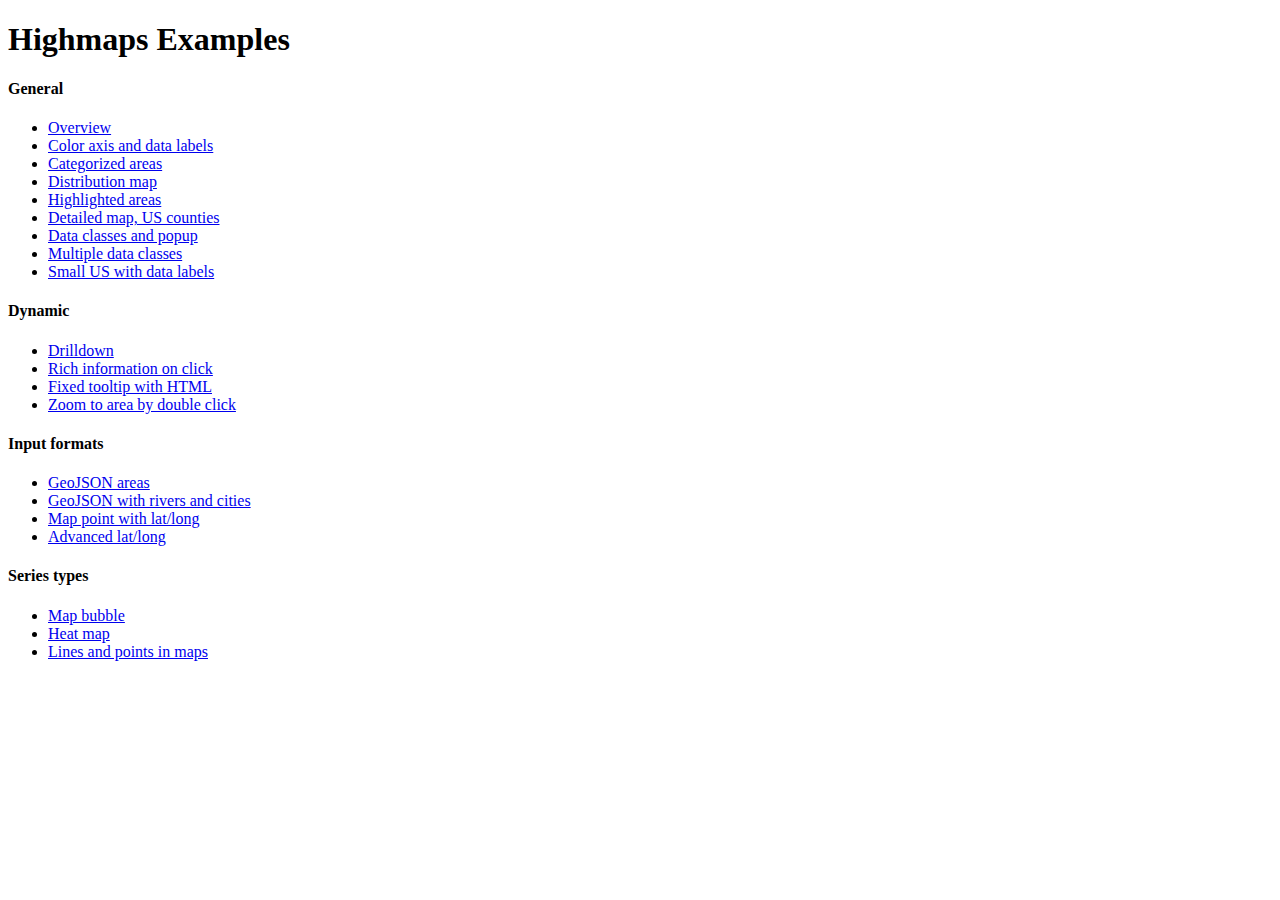
<file: static/highmaps/index.htm>
<!DOCTYPE HTML PUBLIC "-//W3C//DTD HTML 4.01//EN" "http://www.w3.org/TR/html4/strict.dtd">
<html>
	<head>
		<meta http-equiv="Content-Type" content="text/html; charset=utf-8" />
		<title>Highmaps Examples</title>
	</head>
	<body>
		<h1>Highmaps Examples</h1>
		<h4>General</h4>
		<ul>
			<li><a href="examples/all-maps/index.htm">Overview</a></li>
			<li><a href="examples/color-axis/index.htm">Color axis and data labels</a></li>
			<li><a href="examples/category-map/index.htm">Categorized areas</a></li>
			<li><a href="examples/distribution/index.htm">Distribution map</a></li>
			<li><a href="examples/all-areas-as-null/index.htm">Highlighted areas</a></li>
			<li><a href="examples/us-counties/index.htm">Detailed map, US counties</a></li>
			<li><a href="examples/data-class-two-ranges/index.htm">Data classes and popup</a></li>
			<li><a href="examples/data-class-ranges/index.htm">Multiple data classes</a></li>
			<li><a href="examples/us-data-labels/index.htm">Small US with data labels</a></li>
		</ul>

		<h4>Dynamic</h4>
		<ul>
			<li><a href="examples/map-drilldown/index.htm">Drilldown</a></li>
			<li><a href="examples/rich-info/index.htm">Rich information on click</a></li>
			<li><a href="examples/tooltip/index.htm">Fixed tooltip with HTML</a></li>
			<li><a href="examples/doubleclickzoomto/index.htm">Zoom to area by double click</a></li>
		</ul>
		
		<h4>Input formats</h4>
		<ul>
			<li><a href="examples/geojson/index.htm">GeoJSON areas</a></li>
			<li><a href="examples/geojson-multiple-types/index.htm">GeoJSON with rivers and cities</a></li>
			<li><a href="examples/mappoint-latlon/index.htm">Map point with lat/long</a></li>
			<li><a href="examples/latlon-advanced/index.htm">Advanced lat/long</a></li>
		</ul>
		<h4>Series types</h4>
		<ul>
			<li><a href="examples/map-bubble/index.htm">Map bubble</a></li>
			<li><a href="examples/heatmap/index.htm">Heat map</a></li>
			<li><a href="examples/mapline-mappoint/index.htm">Lines and points in maps</a></li>
		</ul>
	</body>
</html>
</file>
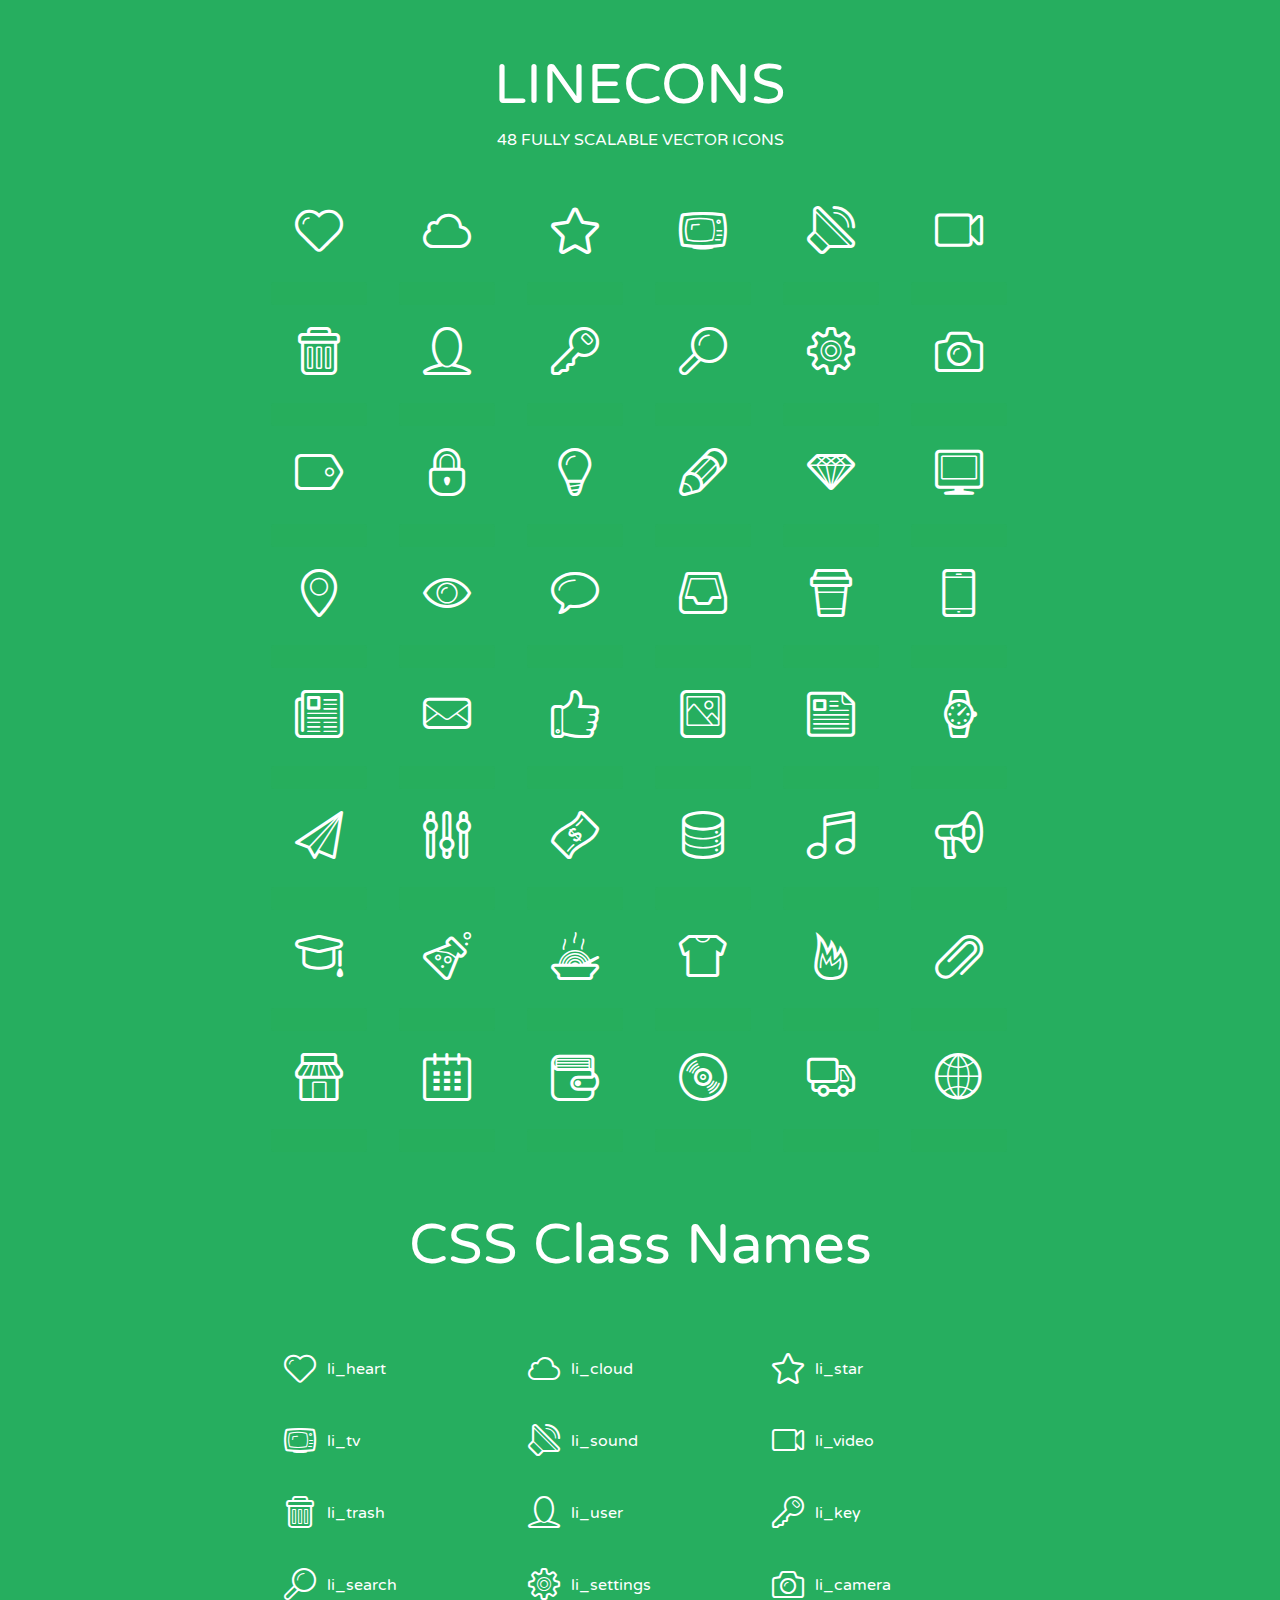
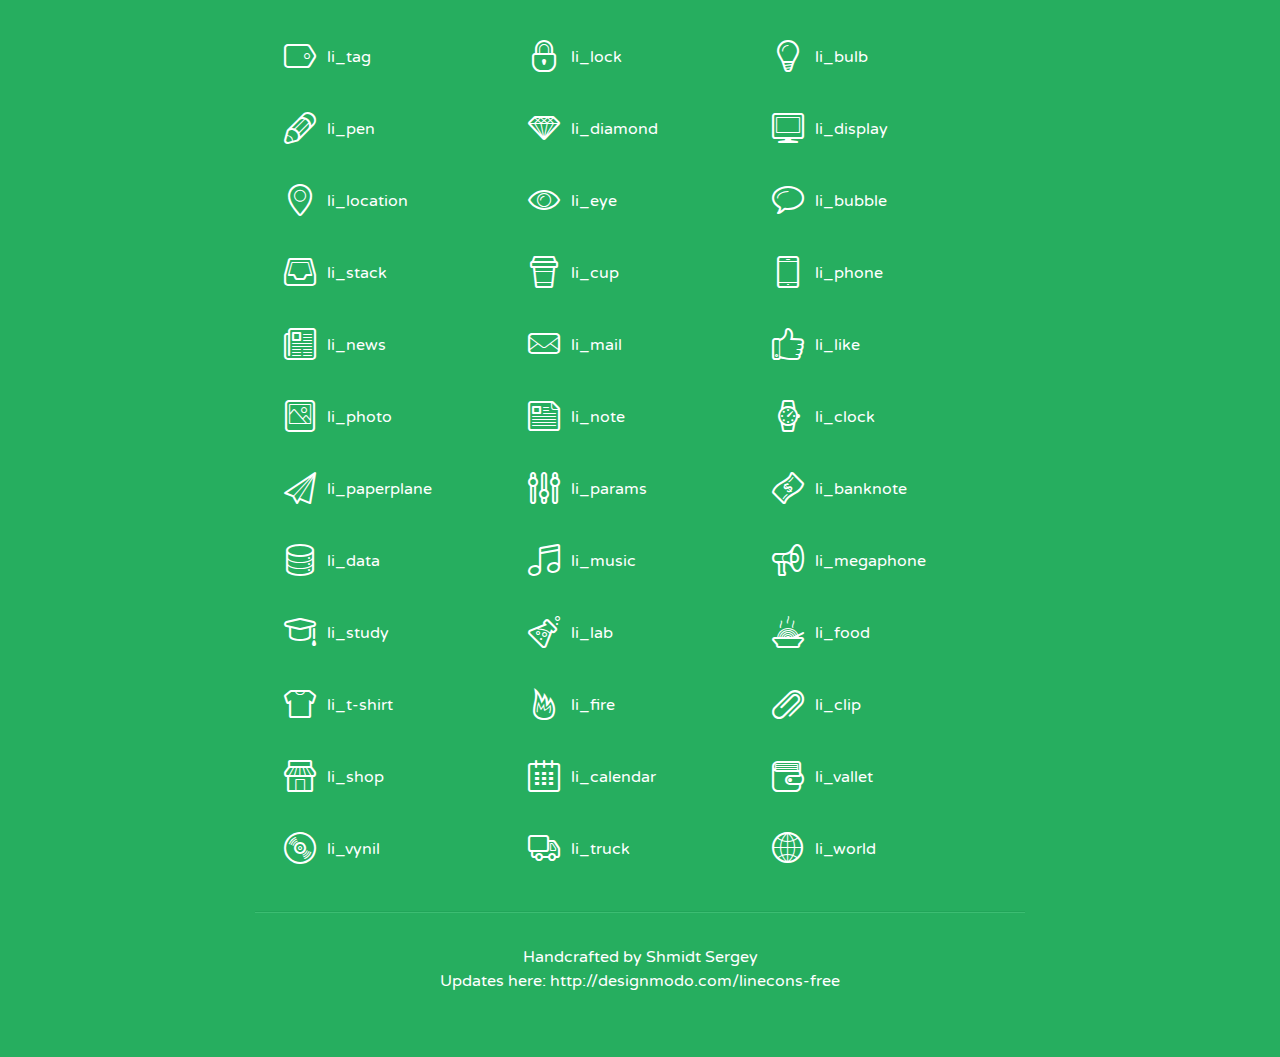
<file: flask/static/dashgum/lineicons/index.html>
<!doctype html>
<html>
<head>
<title>LINECONS - 48 Fully Scalable Vector Icons</title>
<link rel="stylesheet" href="style.css" />
<link href='http://fonts.googleapis.com/css?family=Varela+Round' rel='stylesheet' type='text/css'>
<!--[if lte IE 7]><script src="lte-ie7.js"></script><![endif]-->

<!-- 

Thanks http://icomoon.io/app/ for amazing service!

-->


<style>
	section, header, footer {display: block;}
	body {
		font-family: 'Varela Round', sans-serif;
		color: #333333;
		line-height: 1.5;
		font-size: 16px;
		background:#26ae5f;
		color:white;
		-moz-text-shadow: 0 1px 1px rgba(0, 0, 0, 0.21);
		-webkit-text-shadow: 0 1px 1px rgba(0, 0, 0, 0.21);
	}
	* {
		-moz-box-sizing: border-box;
		-webkit-box-sizing: border-box;
		box-sizing: border-box;
		margin: 0;
		padding: 0;
	}
	.glyph {
		float: left;
		text-align: center;
		padding: .5em;
		margin: 0 .5em;
		width: 7em;
		border-radius: .375em;
		top:0;
		position:relative;
		-webkit-transition:0.2s ease-in;
		-o-transition:0.2s ease-in;
		-moz-transition:0.2s ease-in;
		-ie-transition:0.2s ease-in;
		transition:0.2s ease-in;
	}
	.glyph input {
		width: 100%;
		text-align: center;
		font-family: consolas, monospace;
		border-radius:3px;
		border:none;
		padding:4px;
		background:#26AE5C;
		color:#26AE5C;
		-webkit-transition:0.2s ease-in;
		-o-transition:0.2s ease-in;
		-moz-transition:0.2s ease-in;
		-ie-transition:0.2s ease-in;
		transition:0.2s ease-in;
	}
	.glyph:hover input {
		background:#26ae5f;
		padding:4px;
		color:#ffffff;
	}
	.glyph:hover {
		-webkit-transition: all 0.5s ease-out;
		background:#222821;
		color:#fff;
		text-shadow: none;
		-moz-text-shadow: none;
		-webkit-text-shadow: none;
		top:-5px;
		position:relative;
	}
	.glyph input, .mtm {
		margin-top: .75em;
	}
	.w-main {
		width: 770px;
		text-align:center;
	}
	.centered {
		margin-left: auto;
		margin-right: auto;
	}
	.fs1 {
		font-size: 3em;
	}
	header {
		margin: 2em 0;
		padding-bottom: .5em;
	}
	header h1 {
		font-size: 3.5em;
		font-weight: normal;
	}
	.clearfix:before, .clearfix:after { content: ""; display: table; }
	.clearfix:after, .clear { clear: both; }
	footer {
		margin: 2em 0;
		padding: 2em 0;
		border-top: 1px solid rgb(60, 189, 114);
		box-shadow: 0 -1px rgb(33, 165, 89);
	}
	a, a:visited {
		color: #ffffff; text-decoration:none;
	}
	a:hover, a:focus {color: #222821; text-decoration:none;}
	.box1 {
		display: inline-block;
		width: 14em;
		padding: .25em .5em;
		margin: .5em 1em .5em 0;
		text-align:left;
		
	}
	.box1 span { 
		font-size:2em;
		position: relative;
		top: 0.25em;
		margin-right: 0.1em;
	}
</style>
</head>
<body>
	<div class="w-main centered">
	<section class="mtm clearfix" id="glyphs">
	<header>
		<h1>LINECONS</h1>
		<p>48 FULLY SCALABLE VECTOR ICONS</p>
	</header>
	<div class="glyph">
		<div class="fs1" aria-hidden="true" data-icon="&#xe000;"></div>
		<input type="text" readonly="readonly" value="&amp;#xe000;" />
	</div>
	<div class="glyph">
		<div class="fs1" aria-hidden="true" data-icon="&#xe001;"></div>
		<input type="text" readonly="readonly" value="&amp;#xe001;" />
	</div>
	<div class="glyph">
		<div class="fs1" aria-hidden="true" data-icon="&#xe002;"></div>
		<input type="text" readonly="readonly" value="&amp;#xe002;" />
	</div>
	<div class="glyph">
		<div class="fs1" aria-hidden="true" data-icon="&#xe003;"></div>
		<input type="text" readonly="readonly" value="&amp;#xe003;" />
	</div>
	<div class="glyph">
		<div class="fs1" aria-hidden="true" data-icon="&#xe004;"></div>
		<input type="text" readonly="readonly" value="&amp;#xe004;" />
	</div>
	<div class="glyph">
		<div class="fs1" aria-hidden="true" data-icon="&#xe005;"></div>
		<input type="text" readonly="readonly" value="&amp;#xe005;" />
	</div>
	<div class="glyph">
		<div class="fs1" aria-hidden="true" data-icon="&#xe006;"></div>
		<input type="text" readonly="readonly" value="&amp;#xe006;" />
	</div>
	<div class="glyph">
		<div class="fs1" aria-hidden="true" data-icon="&#xe007;"></div>
		<input type="text" readonly="readonly" value="&amp;#xe007;" />
	</div>
	<div class="glyph">
		<div class="fs1" aria-hidden="true" data-icon="&#xe008;"></div>
		<input type="text" readonly="readonly" value="&amp;#xe008;" />
	</div>
	<div class="glyph">
		<div class="fs1" aria-hidden="true" data-icon="&#xe009;"></div>
		<input type="text" readonly="readonly" value="&amp;#xe009;" />
	</div>
	<div class="glyph">
		<div class="fs1" aria-hidden="true" data-icon="&#xe00a;"></div>
		<input type="text" readonly="readonly" value="&amp;#xe00a;" />
	</div>
	<div class="glyph">
		<div class="fs1" aria-hidden="true" data-icon="&#xe00b;"></div>
		<input type="text" readonly="readonly" value="&amp;#xe00b;" />
	</div>
	<div class="glyph">
		<div class="fs1" aria-hidden="true" data-icon="&#xe00c;"></div>
		<input type="text" readonly="readonly" value="&amp;#xe00c;" />
	</div>
	<div class="glyph">
		<div class="fs1" aria-hidden="true" data-icon="&#xe00d;"></div>
		<input type="text" readonly="readonly" value="&amp;#xe00d;" />
	</div>
	<div class="glyph">
		<div class="fs1" aria-hidden="true" data-icon="&#xe00e;"></div>
		<input type="text" readonly="readonly" value="&amp;#xe00e;" />
	</div>
	<div class="glyph">
		<div class="fs1" aria-hidden="true" data-icon="&#xe00f;"></div>
		<input type="text" readonly="readonly" value="&amp;#xe00f;" />
	</div>
	<div class="glyph">
		<div class="fs1" aria-hidden="true" data-icon="&#xe010;"></div>
		<input type="text" readonly="readonly" value="&amp;#xe010;" />
	</div>
	<div class="glyph">
		<div class="fs1" aria-hidden="true" data-icon="&#xe011;"></div>
		<input type="text" readonly="readonly" value="&amp;#xe011;" />
	</div>
	<div class="glyph">
		<div class="fs1" aria-hidden="true" data-icon="&#xe012;"></div>
		<input type="text" readonly="readonly" value="&amp;#xe012;" />
	</div>
	<div class="glyph">
		<div class="fs1" aria-hidden="true" data-icon="&#xe013;"></div>
		<input type="text" readonly="readonly" value="&amp;#xe013;" />
	</div>
	<div class="glyph">
		<div class="fs1" aria-hidden="true" data-icon="&#xe014;"></div>
		<input type="text" readonly="readonly" value="&amp;#xe014;" />
	</div>
	<div class="glyph">
		<div class="fs1" aria-hidden="true" data-icon="&#xe015;"></div>
		<input type="text" readonly="readonly" value="&amp;#xe015;" />
	</div>
	<div class="glyph">
		<div class="fs1" aria-hidden="true" data-icon="&#xe016;"></div>
		<input type="text" readonly="readonly" value="&amp;#xe016;" />
	</div>
	<div class="glyph">
		<div class="fs1" aria-hidden="true" data-icon="&#xe017;"></div>
		<input type="text" readonly="readonly" value="&amp;#xe017;" />
	</div>
	<div class="glyph">
		<div class="fs1" aria-hidden="true" data-icon="&#xe018;"></div>
		<input type="text" readonly="readonly" value="&amp;#xe018;" />
	</div>
	<div class="glyph">
		<div class="fs1" aria-hidden="true" data-icon="&#xe019;"></div>
		<input type="text" readonly="readonly" value="&amp;#xe019;" />
	</div>
	<div class="glyph">
		<div class="fs1" aria-hidden="true" data-icon="&#xe01a;"></div>
		<input type="text" readonly="readonly" value="&amp;#xe01a;" />
	</div>
	<div class="glyph">
		<div class="fs1" aria-hidden="true" data-icon="&#xe01b;"></div>
		<input type="text" readonly="readonly" value="&amp;#xe01b;" />
	</div>
	<div class="glyph">
		<div class="fs1" aria-hidden="true" data-icon="&#xe01c;"></div>
		<input type="text" readonly="readonly" value="&amp;#xe01c;" />
	</div>
	<div class="glyph">
		<div class="fs1" aria-hidden="true" data-icon="&#xe01d;"></div>
		<input type="text" readonly="readonly" value="&amp;#xe01d;" />
	</div>
	<div class="glyph">
		<div class="fs1" aria-hidden="true" data-icon="&#xe01e;"></div>
		<input type="text" readonly="readonly" value="&amp;#xe01e;" />
	</div>
	<div class="glyph">
		<div class="fs1" aria-hidden="true" data-icon="&#xe01f;"></div>
		<input type="text" readonly="readonly" value="&amp;#xe01f;" />
	</div>
	<div class="glyph">
		<div class="fs1" aria-hidden="true" data-icon="&#xe020;"></div>
		<input type="text" readonly="readonly" value="&amp;#xe020;" />
	</div>
	<div class="glyph">
		<div class="fs1" aria-hidden="true" data-icon="&#xe021;"></div>
		<input type="text" readonly="readonly" value="&amp;#xe021;" />
	</div>
	<div class="glyph">
		<div class="fs1" aria-hidden="true" data-icon="&#xe022;"></div>
		<input type="text" readonly="readonly" value="&amp;#xe022;" />
	</div>
	<div class="glyph">
		<div class="fs1" aria-hidden="true" data-icon="&#xe023;"></div>
		<input type="text" readonly="readonly" value="&amp;#xe023;" />
	</div>
	<div class="glyph">
		<div class="fs1" aria-hidden="true" data-icon="&#xe024;"></div>
		<input type="text" readonly="readonly" value="&amp;#xe024;" />
	</div>
	<div class="glyph">
		<div class="fs1" aria-hidden="true" data-icon="&#xe025;"></div>
		<input type="text" readonly="readonly" value="&amp;#xe025;" />
	</div>
	<div class="glyph">
		<div class="fs1" aria-hidden="true" data-icon="&#xe026;"></div>
		<input type="text" readonly="readonly" value="&amp;#xe026;" />
	</div>
	<div class="glyph">
		<div class="fs1" aria-hidden="true" data-icon="&#xe027;"></div>
		<input type="text" readonly="readonly" value="&amp;#xe027;" />
	</div>
	<div class="glyph">
		<div class="fs1" aria-hidden="true" data-icon="&#xe028;"></div>
		<input type="text" readonly="readonly" value="&amp;#xe028;" />
	</div>
	<div class="glyph">
		<div class="fs1" aria-hidden="true" data-icon="&#xe029;"></div>
		<input type="text" readonly="readonly" value="&amp;#xe029;" />
	</div>
	<div class="glyph">
		<div class="fs1" aria-hidden="true" data-icon="&#xe02a;"></div>
		<input type="text" readonly="readonly" value="&amp;#xe02a;" />
	</div>
	<div class="glyph">
		<div class="fs1" aria-hidden="true" data-icon="&#xe02b;"></div>
		<input type="text" readonly="readonly" value="&amp;#xe02b;" />
	</div>
	<div class="glyph">
		<div class="fs1" aria-hidden="true" data-icon="&#xe02c;"></div>
		<input type="text" readonly="readonly" value="&amp;#xe02c;" />
	</div>
	<div class="glyph">
		<div class="fs1" aria-hidden="true" data-icon="&#xe02d;"></div>
		<input type="text" readonly="readonly" value="&amp;#xe02d;" />
	</div>
	<div class="glyph">
		<div class="fs1" aria-hidden="true" data-icon="&#xe02e;"></div>
		<input type="text" readonly="readonly" value="&amp;#xe02e;" />
	</div>
	<div class="glyph">
		<div class="fs1" aria-hidden="true" data-icon="&#xe02f;"></div>
		<input type="text" readonly="readonly" value="&amp;#xe02f;" />
	</div>
	</section>
	<div class="clear"></div>
	<section class="mtm clearfix" id="glyphs">
	<header>
		<h1>CSS Class Names</h1>
	</header>
	<span class="box1">
		<span aria-hidden="true" class="li_heart"></span>
		&nbsp;li_heart
	</span>
	<span class="box1">
		<span aria-hidden="true" class="li_cloud"></span>
		&nbsp;li_cloud
	</span>
	<span class="box1">
		<span aria-hidden="true" class="li_star"></span>
		&nbsp;li_star
	</span>
	<span class="box1">
		<span aria-hidden="true" class="li_tv"></span>
		&nbsp;li_tv
	</span>
	<span class="box1">
		<span aria-hidden="true" class="li_sound"></span>
		&nbsp;li_sound
	</span>
	<span class="box1">
		<span aria-hidden="true" class="li_video"></span>
		&nbsp;li_video
	</span>
	<span class="box1">
		<span aria-hidden="true" class="li_trash"></span>
		&nbsp;li_trash
	</span>
	<span class="box1">
		<span aria-hidden="true" class="li_user"></span>
		&nbsp;li_user
	</span>
	<span class="box1">
		<span aria-hidden="true" class="li_key"></span>
		&nbsp;li_key
	</span>
	<span class="box1">
		<span aria-hidden="true" class="li_search"></span>
		&nbsp;li_search
	</span>
	<span class="box1">
		<span aria-hidden="true" class="li_settings"></span>
		&nbsp;li_settings
	</span>
	<span class="box1">
		<span aria-hidden="true" class="li_camera"></span>
		&nbsp;li_camera
	</span>
	<span class="box1">
		<span aria-hidden="true" class="li_tag"></span>
		&nbsp;li_tag
	</span>
	<span class="box1">
		<span aria-hidden="true" class="li_lock"></span>
		&nbsp;li_lock
	</span>
	<span class="box1">
		<span aria-hidden="true" class="li_bulb"></span>
		&nbsp;li_bulb
	</span>
	<span class="box1">
		<span aria-hidden="true" class="li_pen"></span>
		&nbsp;li_pen
	</span>
	<span class="box1">
		<span aria-hidden="true" class="li_diamond"></span>
		&nbsp;li_diamond
	</span>
	<span class="box1">
		<span aria-hidden="true" class="li_display"></span>
		&nbsp;li_display
	</span>
	<span class="box1">
		<span aria-hidden="true" class="li_location"></span>
		&nbsp;li_location
	</span>
	<span class="box1">
		<span aria-hidden="true" class="li_eye"></span>
		&nbsp;li_eye
	</span>
	<span class="box1">
		<span aria-hidden="true" class="li_bubble"></span>
		&nbsp;li_bubble
	</span>
	<span class="box1">
		<span aria-hidden="true" class="li_stack"></span>
		&nbsp;li_stack
	</span>
	<span class="box1">
		<span aria-hidden="true" class="li_cup"></span>
		&nbsp;li_cup
	</span>
	<span class="box1">
		<span aria-hidden="true" class="li_phone"></span>
		&nbsp;li_phone
	</span>
	<span class="box1">
		<span aria-hidden="true" class="li_news"></span>
		&nbsp;li_news
	</span>
	<span class="box1">
		<span aria-hidden="true" class="li_mail"></span>
		&nbsp;li_mail
	</span>
	<span class="box1">
		<span aria-hidden="true" class="li_like"></span>
		&nbsp;li_like
	</span>
	<span class="box1">
		<span aria-hidden="true" class="li_photo"></span>
		&nbsp;li_photo
	</span>
	<span class="box1">
		<span aria-hidden="true" class="li_note"></span>
		&nbsp;li_note
	</span>
	<span class="box1">
		<span aria-hidden="true" class="li_clock"></span>
		&nbsp;li_clock
	</span>
	<span class="box1">
		<span aria-hidden="true" class="li_paperplane"></span>
		&nbsp;li_paperplane
	</span>
	<span class="box1">
		<span aria-hidden="true" class="li_params"></span>
		&nbsp;li_params
	</span>
	<span class="box1">
		<span aria-hidden="true" class="li_banknote"></span>
		&nbsp;li_banknote
	</span>
	<span class="box1">
		<span aria-hidden="true" class="li_data"></span>
		&nbsp;li_data
	</span>
	<span class="box1">
		<span aria-hidden="true" class="li_music"></span>
		&nbsp;li_music
	</span>
	<span class="box1">
		<span aria-hidden="true" class="li_megaphone"></span>
		&nbsp;li_megaphone
	</span>
	<span class="box1">
		<span aria-hidden="true" class="li_study"></span>
		&nbsp;li_study
	</span>
	<span class="box1">
		<span aria-hidden="true" class="li_lab"></span>
		&nbsp;li_lab
	</span>
	<span class="box1">
		<span aria-hidden="true" class="li_food"></span>
		&nbsp;li_food
	</span>
	<span class="box1">
		<span aria-hidden="true" class="li_t-shirt"></span>
		&nbsp;li_t-shirt
	</span>
	<span class="box1">
		<span aria-hidden="true" class="li_fire"></span>
		&nbsp;li_fire
	</span>
	<span class="box1">
		<span aria-hidden="true" class="li_clip"></span>
		&nbsp;li_clip
	</span>
	<span class="box1">
		<span aria-hidden="true" class="li_shop"></span>
		&nbsp;li_shop
	</span>
	<span class="box1">
		<span aria-hidden="true" class="li_calendar"></span>
		&nbsp;li_calendar
	</span>
	<span class="box1">
		<span aria-hidden="true" class="li_vallet"></span>
		&nbsp;li_vallet
	</span>
	<span class="box1">
		<span aria-hidden="true" class="li_vynil"></span>
		&nbsp;li_vynil
	</span>
	<span class="box1">
		<span aria-hidden="true" class="li_truck"></span>
		&nbsp;li_truck
	</span>
	<span class="box1">
		<span aria-hidden="true" class="li_world"></span>
		&nbsp;li_world
	</span>
	</section>
	<footer>
		<p>Handcrafted by <a href="http://shmidt.in">Shmidt Sergey</a></p>
		<p>Updates here: <a href="http://designmodo.com/linecons-free">http://designmodo.com/linecons-free</a></p>
	</footer>
	</div>
	<script>
	document.getElementById("glyphs").addEventListener("click", function(e) {
		var target = e.target;
		if (target.tagName === "INPUT") {
			target.select();
		}
	});
	</script>
</body>
</html>
</file>
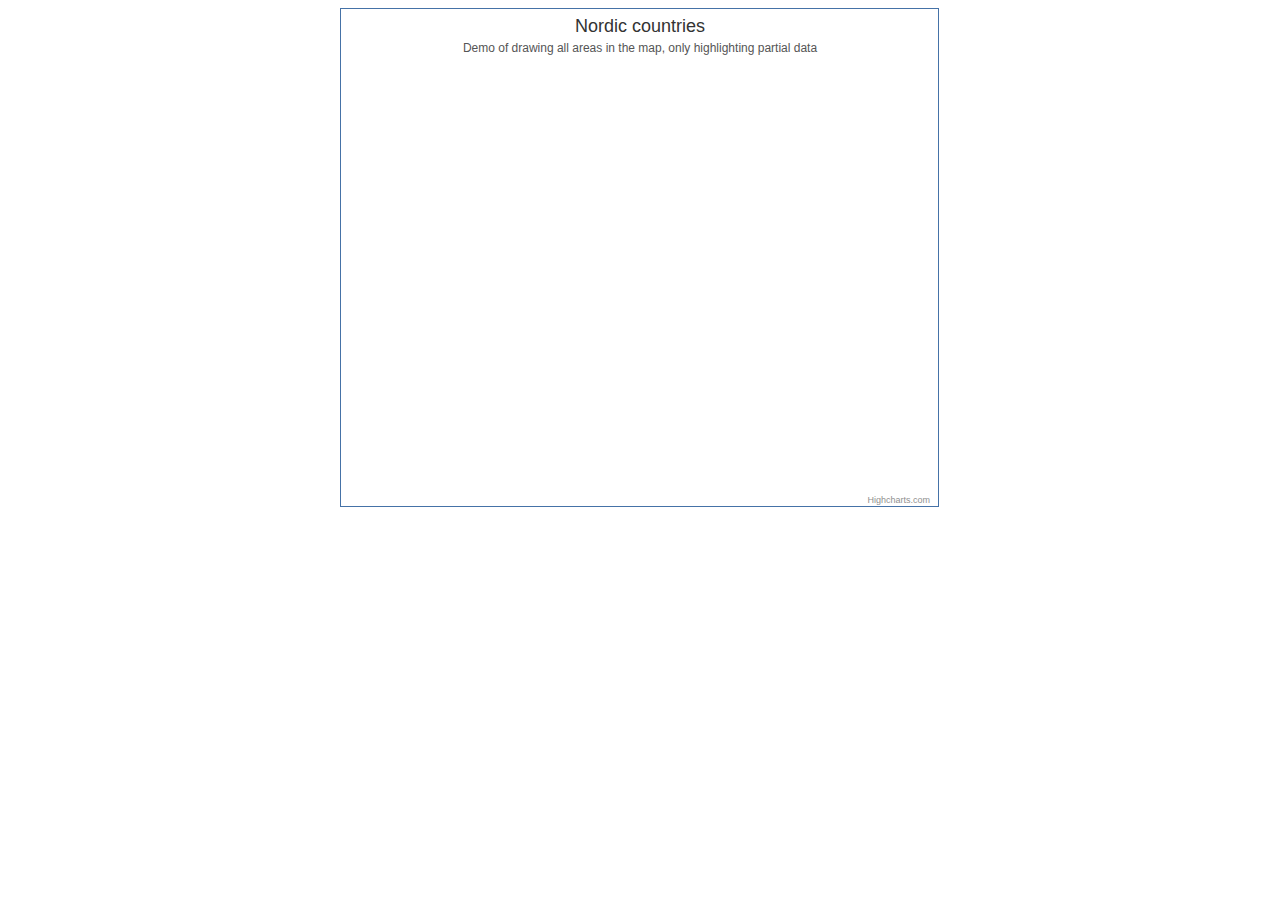
<file: static/highmaps/examples/all-areas-as-null/index.htm>
<!DOCTYPE HTML>
<html>
	<head>
		<meta http-equiv="Content-Type" content="text/html; charset=utf-8">
		<title>Highmaps Example</title>

		<script type="text/javascript" src="http://ajax.googleapis.com/ajax/libs/jquery/1.8.2/jquery.min.js"></script>
		<style type="text/css">
${demo.css}
		</style>
		<script type="text/javascript">
$(function () {
    // Instanciate the map
    $('#container').highcharts('Map', {
        chart : {
            borderWidth : 1
        },

        title : {
            text : 'Nordic countries'
        },
        subtitle : {
            text : 'Demo of drawing all areas in the map, only highlighting partial data'
        },

        legend: {
            enabled: false
        },

        series : [{
            name: 'Country',
            mapData: Highcharts.maps['custom/europe'],
            data: [{
                code: 'IS',
                value: 1
            }, {
                code: 'NO',
                value: 1
            }, {
                code: 'SE',
                value: 1
            }, {
                code: 'FI',
                value: 1
            }, {
                code: 'DK',
                value: 1
            }],
            joinBy: ['iso-a2', 'code'],
            dataLabels: {
                enabled: true,
                color: 'white',
                formatter: function () {
                    if (this.point.value) {
                        return this.point.name;
                    }
                }
            },
            tooltip: {
                headerFormat: '',
                pointFormat: '{point.name}'
            }
        }]
    });
});
		</script>
	</head>
	<body>
<script src="../../js/highmaps.js"></script>
<script src="http://code.highcharts.com/mapdata/custom/europe.js"></script>


<div id="container" style="height: 500px; min-width: 310px; max-width: 600px; margin: 0 auto"></div>

	</body>
</html>
</file>
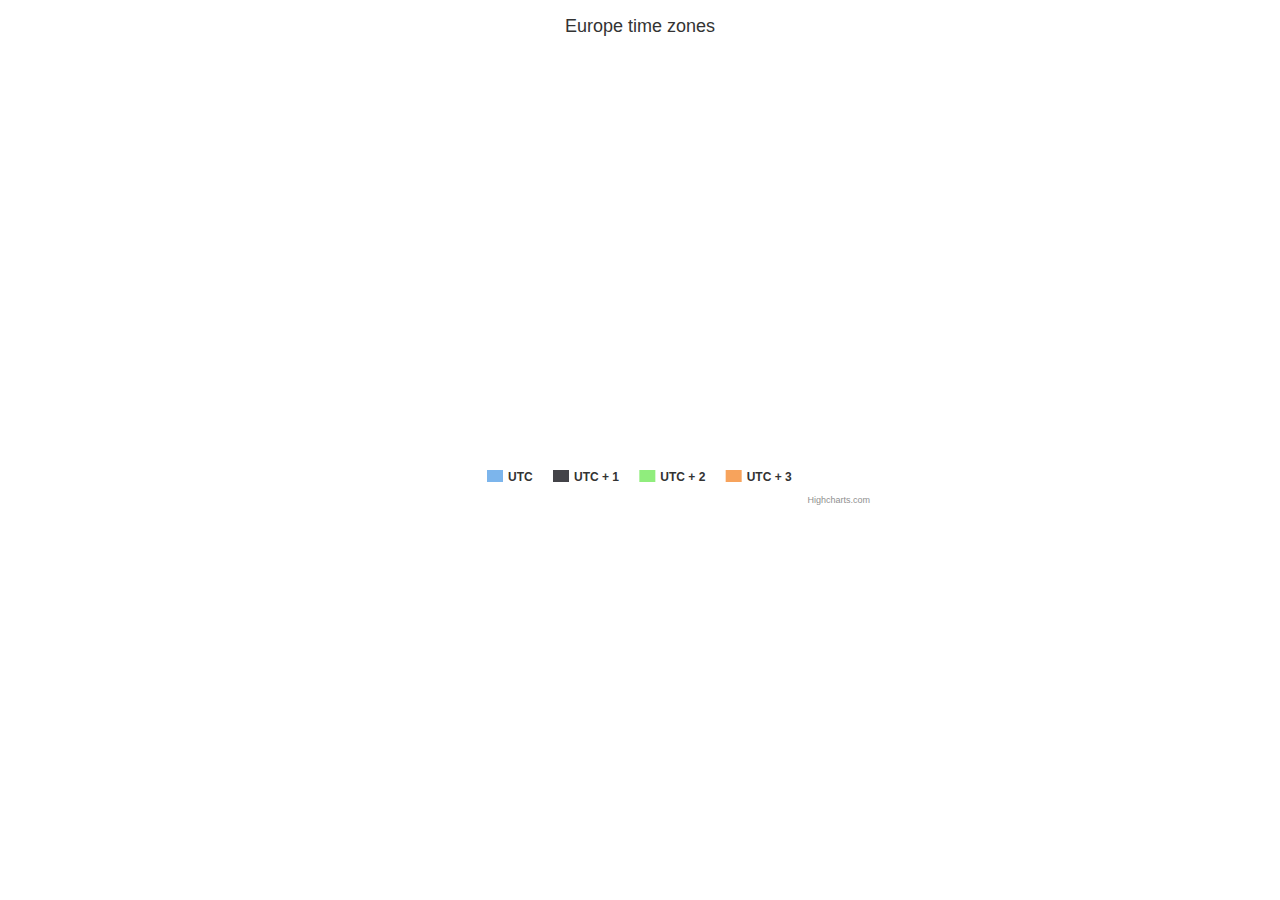
<file: static/highmaps/examples/category-map/index.htm>
<!DOCTYPE HTML>
<html>
	<head>
		<meta http-equiv="Content-Type" content="text/html; charset=utf-8">
		<title>Highmaps Example</title>

		<script type="text/javascript" src="http://ajax.googleapis.com/ajax/libs/jquery/1.8.2/jquery.min.js"></script>
		<style type="text/css">
${demo.css}
		</style>
		<script type="text/javascript">
$(function () {


    // Instanciate the map
    $('#container').highcharts('Map', {
        chart: {
            spacingBottom: 20
        },
        title : {
            text : 'Europe time zones'
        },

        legend: {
            enabled: true
        },

        plotOptions: {
            map: {
                allAreas: false,
                joinBy: ['iso-a2', 'code'],
                dataLabels: {
                    enabled: true,
                    color: 'white',
                    formatter: function () {
                        if (this.point.properties && this.point.properties.labelrank.toString() < 5) {
                            return this.point.properties['iso-a2'];
                        }
                    },
                    format: null,
                    style: {
                        fontWeight: 'bold'
                    }
                },
                mapData: Highcharts.maps['custom/europe'],
                tooltip: {
                    headerFormat: '',
                    pointFormat: '{point.name}: <b>{series.name}</b>'
                }

            }
        },

        series : [{
            name: 'UTC',
            data: $.map(['IE', 'IS', 'GB', 'PT'], function (code) {
                return { code: code };
            })
        }, {
            name: 'UTC + 1',
            data: $.map(['NO', 'SE', 'DK', 'DE', 'NL', 'BE', 'LU', 'ES', 'FR', 'PL', 'CZ', 'AT', 'CH', 'LI', 'SK', 'HU',
                    'SI', 'IT', 'SM', 'HR', 'BA', 'YF', 'ME', 'AL', 'MK'], function (code) {
                return { code: code };
            })
        }, {
            name: 'UTC + 2',
            data: $.map(['FI', 'EE', 'LV', 'LT', 'BY', 'UA', 'MD', 'RO', 'BG', 'GR', 'TR', 'CY'], function (code) {
                return { code: code };
            })
        }, {
            name: 'UTC + 3',
            data: $.map(['RU'], function (code) {
                return { code: code };
            })
        }]
    });
});
		</script>
	</head>
	<body>
<script src="../../js/highmaps.js"></script>
<script src="../../js/modules/data.js"></script>
<script src="http://code.highcharts.com/mapdata/custom/europe.js"></script>


<div id="container" style="height: 500px; min-width: 310px; max-width: 480px; margin: 0 auto"></div>

	</body>
</html>
</file>
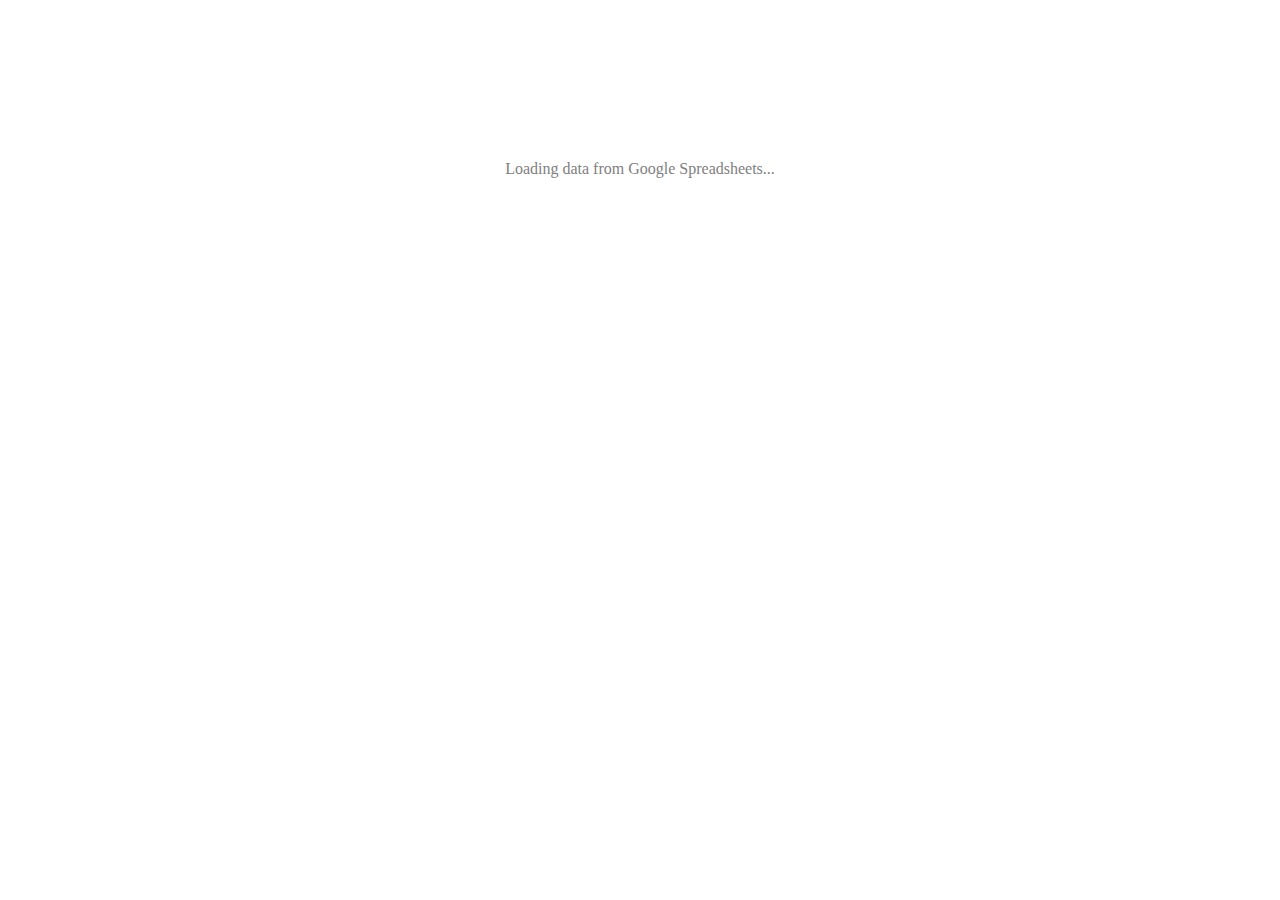
<file: static/highmaps/examples/data-class-ranges/index.htm>
<!DOCTYPE HTML>
<html>
	<head>
		<meta http-equiv="Content-Type" content="text/html; charset=utf-8">
		<title>Highmaps Example</title>

		<script type="text/javascript" src="http://ajax.googleapis.com/ajax/libs/jquery/1.8.2/jquery.min.js"></script>
		<style type="text/css">
#container {
	height: 500px; 
	min-width: 310px; 
	max-width: 800px; 
	margin: 0 auto; 
}
.loading {
	margin-top: 10em;
	text-align: center;
	color: gray;
}
		</style>
		<script type="text/javascript">
$(function () {




    // Load the data from a Google Spreadsheet
    // https://docs.google.com/a/highsoft.com/spreadsheet/pub?hl=en_GB&hl=en_GB&key=0AoIaUO7wH1HwdFJHaFI4eUJDYlVna3k5TlpuXzZubHc&output=html
    Highcharts.data({

        googleSpreadsheetKey: '0AoIaUO7wH1HwdFJHaFI4eUJDYlVna3k5TlpuXzZubHc',

        // custom handler when the spreadsheet is parsed
        parsed: function (columns) {

            // Read the columns into the data array
            var data = [];
            $.each(columns[0], function (i, code) {
                data.push({
                    code: code.toUpperCase(),
                    value: parseFloat(columns[2][i]),
                    name: columns[1][i]
                });
            });


            // Initiate the chart
            $('#container').highcharts('Map', {
                chart : {
                    borderWidth : 1
                },

                colors: ['rgba(19,64,117,0.05)', 'rgba(19,64,117,0.2)', 'rgba(19,64,117,0.4)',
                    'rgba(19,64,117,0.5)', 'rgba(19,64,117,0.6)', 'rgba(19,64,117,0.8)', 'rgba(19,64,117,1)'],

                title : {
                    text : 'Population density by country (/km²)'
                },

                mapNavigation: {
                    enabled: true
                },

                legend: {
                    title: {
                        text: 'Individuals per km²',
                        style: {
                            color: (Highcharts.theme && Highcharts.theme.textColor) || 'black'
                        }
                    },
                    align: 'left',
                    verticalAlign: 'bottom',
                    floating: true,
                    layout: 'vertical',
                    valueDecimals: 0,
                    backgroundColor: (Highcharts.theme && Highcharts.theme.legendBackgroundColor) || 'rgba(255, 255, 255, 0.85)',
                    symbolRadius: 0,
                    symbolHeight: 14
                },

                colorAxis: {
                    dataClasses: [{
                        to: 3
                    }, {
                        from: 3,
                        to: 10
                    }, {
                        from: 10,
                        to: 30
                    }, {
                        from: 30,
                        to: 100
                    }, {
                        from: 100,
                        to: 300
                    }, {
                        from: 300,
                        to: 1000
                    }, {
                        from: 1000
                    }]
                },

                series : [{
                    data : data,
                    mapData: Highcharts.maps['custom/world'],
                    joinBy: ['iso-a2', 'code'],
                    animation: true,
                    name: 'Population density',
                    states: {
                        hover: {
                            color: '#BADA55'
                        }
                    },
                    tooltip: {
                        valueSuffix: '/km²'
                    }
                }]
            });
        },
        error: function () {
            $('#container').html('<div class="loading">' +
                '<i class="icon-frown icon-large"></i> ' +
                'Error loading data from Google Spreadsheets' +
                '</div>');
        }
    });
});
		</script>
	</head>
	<body>
<script src="../../js/highmaps.js"></script>
<script src="../../js/modules/data.js"></script>
<script src="http://code.highcharts.com/mapdata/custom/world.js"></script>


<div id="container">
	<div class="loading">
		<i class="icon-spinner icon-spin icon-large"></i>
		Loading data from Google Spreadsheets...
	</div>
</div>

	</body>
</html>
</file>
<file: flask/static/dashgum/lineicons/style.css>
@font-face {
	font-family: 'linecons';
	src:url('fonts/linecons.eot');
}
@font-face {
	font-family: 'linecons';
	src: url([data-uri]) format('svg'),
		 url([data-uri]) format('truetype');
	font-weight: normal;
	font-style: normal;
}

/* Use the following CSS code if you want to use data attributes for inserting your icons */
[data-icon]:before {
	font-family: 'linecons';
	content: attr(data-icon);
	speak: none;
	font-weight: normal;
	line-height: 1;
	-webkit-font-smoothing: antialiased;
}

/* Use the following CSS code if you want to have a class per icon */
[class^="li_"]:before, [class*=" li_"]:before {
	font-family: 'linecons';
	font-style: normal;
	speak: none;
	font-weight: normal;
	line-height: 1;
	-webkit-font-smoothing: antialiased;
}
.li_heart:before {
	content: "\e000";
}
.li_cloud:before {
	content: "\e001";
}
.li_star:before {
	content: "\e002";
}
.li_tv:before {
	content: "\e003";
}
.li_sound:before {
	content: "\e004";
}
.li_video:before {
	content: "\e005";
}
.li_trash:before {
	content: "\e006";
}
.li_user:before {
	content: "\e007";
}
.li_key:before {
	content: "\e008";
}
.li_search:before {
	content: "\e009";
}
.li_settings:before {
	content: "\e00a";
}
.li_camera:before {
	content: "\e00b";
}
.li_tag:before {
	content: "\e00c";
}
.li_lock:before {
	content: "\e00d";
}
.li_bulb:before {
	content: "\e00e";
}
.li_pen:before {
	content: "\e00f";
}
.li_diamond:before {
	content: "\e010";
}
.li_display:before {
	content: "\e011";
}
.li_location:before {
	content: "\e012";
}
.li_eye:before {
	content: "\e013";
}
.li_bubble:before {
	content: "\e014";
}
.li_stack:before {
	content: "\e015";
}
.li_cup:before {
	content: "\e016";
}
.li_phone:before {
	content: "\e017";
}
.li_news:before {
	content: "\e018";
}
.li_mail:before {
	content: "\e019";
}
.li_like:before {
	content: "\e01a";
}
.li_photo:before {
	content: "\e01b";
}
.li_note:before {
	content: "\e01c";
}
.li_clock:before {
	content: "\e01d";
}
.li_paperplane:before {
	content: "\e01e";
}
.li_params:before {
	content: "\e01f";
}
.li_banknote:before {
	content: "\e020";
}
.li_data:before {
	content: "\e021";
}
.li_music:before {
	content: "\e022";
}
.li_megaphone:before {
	content: "\e023";
}
.li_study:before {
	content: "\e024";
}
.li_lab:before {
	content: "\e025";
}
.li_food:before {
	content: "\e026";
}
.li_t-shirt:before {
	content: "\e027";
}
.li_fire:before {
	content: "\e028";
}
.li_clip:before {
	content: "\e029";
}
.li_shop:before {
	content: "\e02a";
}
.li_calendar:before {
	content: "\e02b";
}
.li_vallet:before {
	content: "\e02c";
}
.li_vynil:before {
	content: "\e02d";
}
.li_truck:before {
	content: "\e02e";
}
.li_world:before {
	content: "\e02f";
}
</file>
